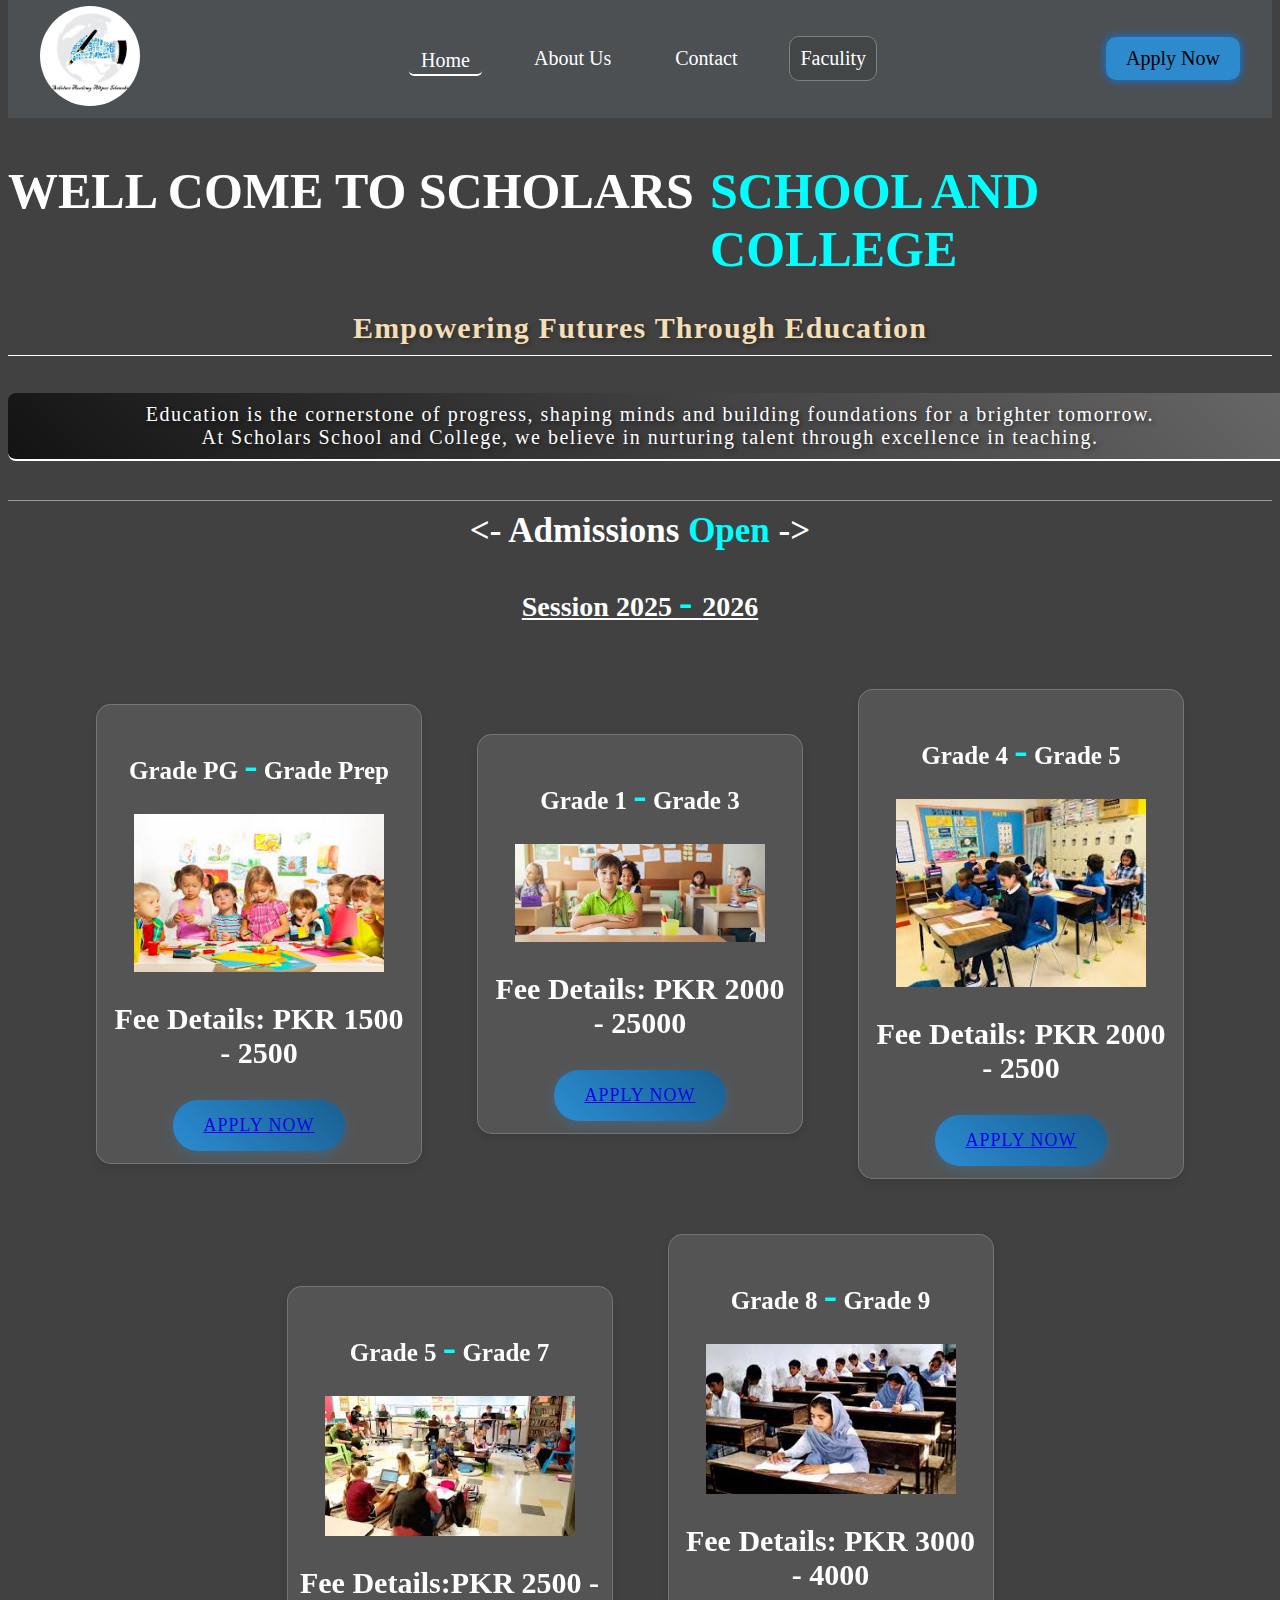
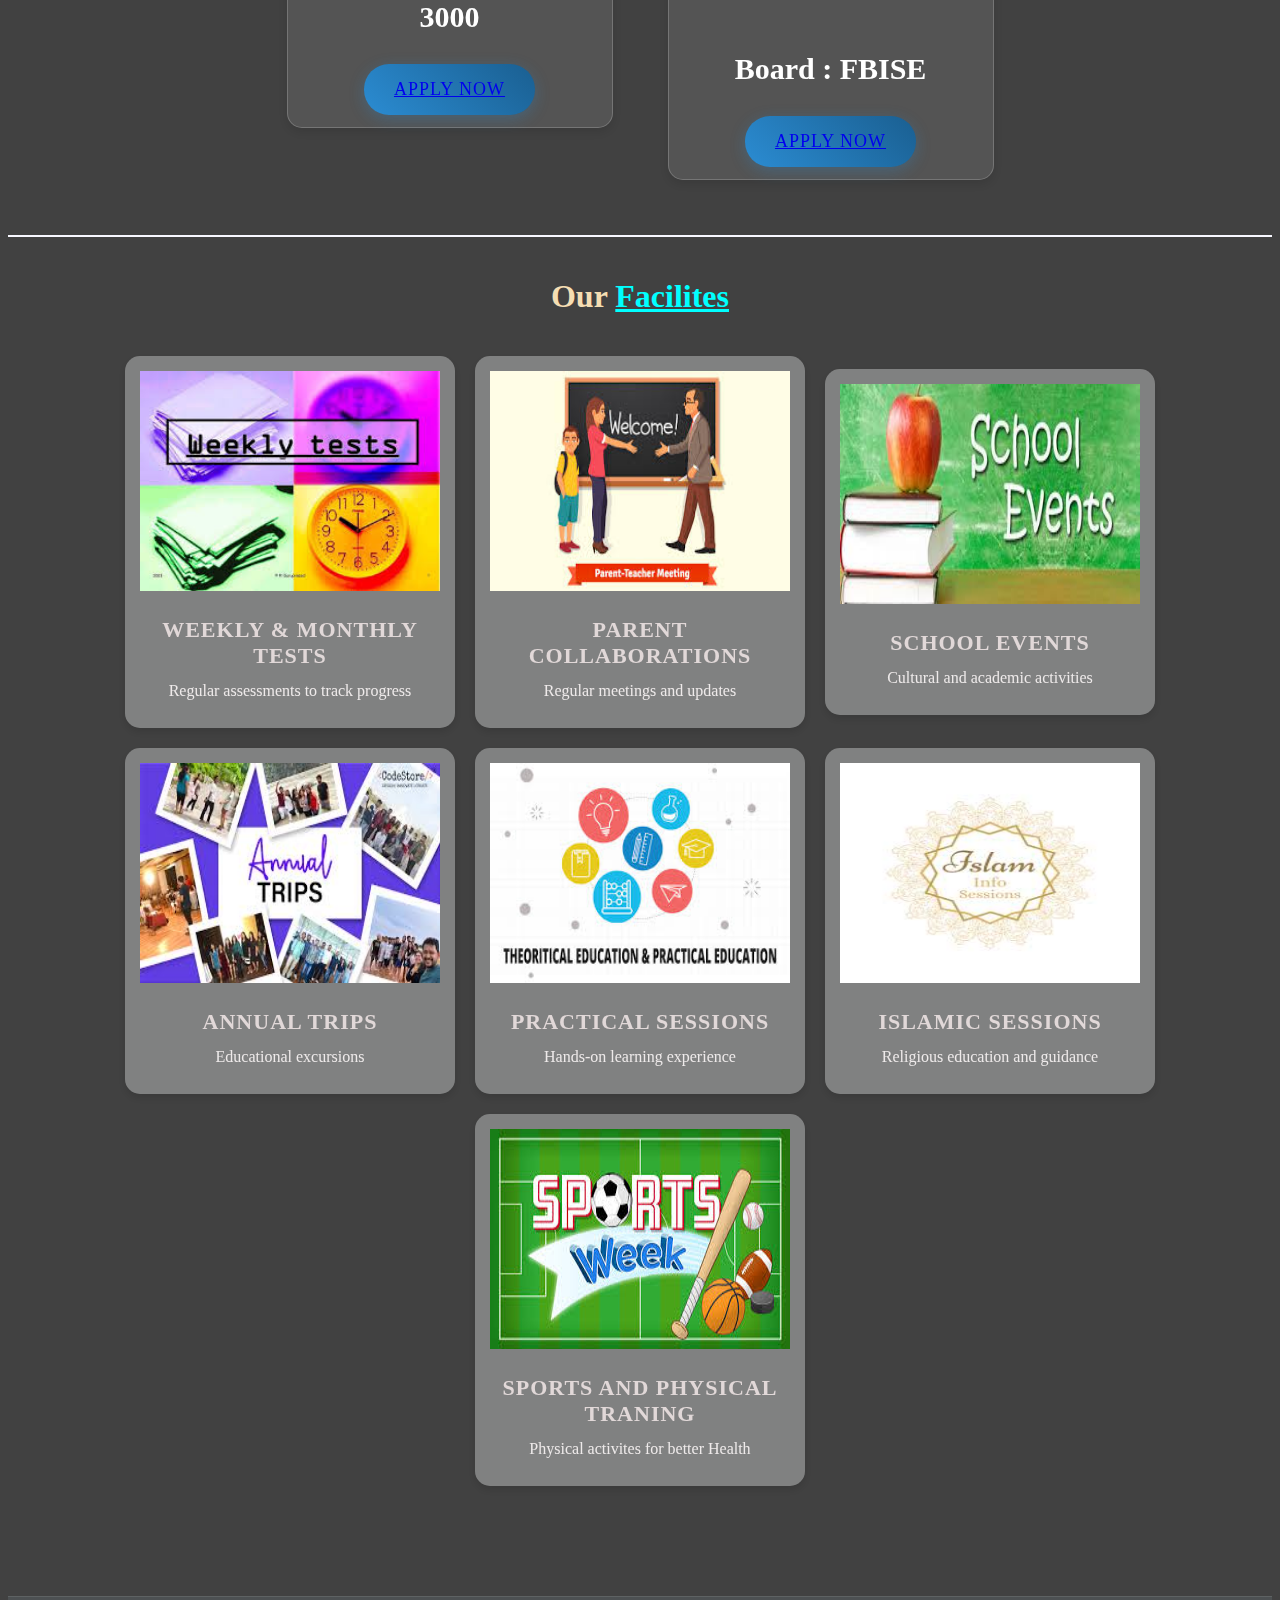
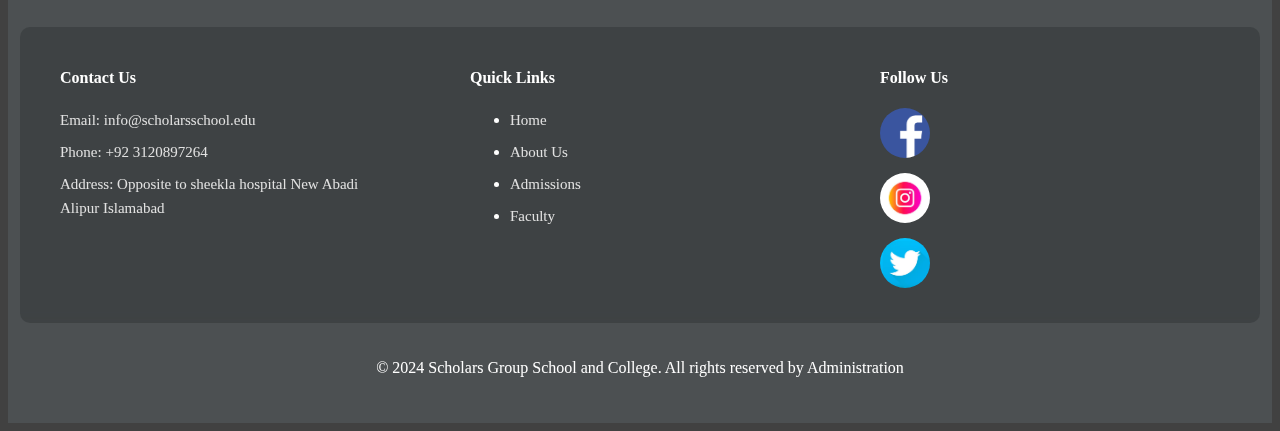
<file: index.html>
<!DOCTYPE html>
<html lang="en">
<head>
    <meta charset="UTF-8">
    <meta name="viewport" content="width=device-width, initial-scale=1.0">
    <title>Scholars School and College</title>
    <link rel="stylesheet" href="style.css">
</head>
<body>
    <nav class="navbar">
    <div class="nav-container">
        <div class="logo">
            <img src="logo.jpeg" alt="" class="logoimg">
        </div>
        <div class="navitems">
            <ul class="list">
                <li class="list-items" id="fist">Home</li>
                <li class="list-items"><a href="About.html">About Us</a></li>
                <li class="list-items" ><a  href="contects.html">Contact</a></li>
                <a href="faculity.html" class="modebtn" >Faculity</a>
            </ul>
        </div>
        <div class="drop">
            <button class="applybtn"><a href="https://wa.me/+923085449699">Apply Now</a></button>
        </div>
       </div>
       </nav>
    
       <div class="mainpage">
        <h1 class="mainhead">
            WELL COME TO SCHOLARS &nbsp;&nbsp;&nbsp; <span class="hsp">SCHOOL AND COLLEGE</span>
        </h1>
    
        <div class="maincontent">
        <div class="education-intro">
            <h2 class="emp">Empowering Futures Through Education</h2>
            <p class="edu">Education is the cornerstone of progress, shaping minds and building foundations for a brighter tomorrow.  <br> At Scholars School and College, we believe in nurturing talent through excellence in teaching.</p>
        </div>
        </div>
        <div class="admissionConatianer" id="admin"></div>
            <h1 class="adh"><- Admissions <span class="spnad">Open</span> -></h1>
            <h3 class="he3">Session 2025 <span class="ter"> - </span> 2026</h3>

            
            <div class="adminCards">
                <div class="card">
                    <h3  class="headd">Grade PG <span class="ter">-</span> Grade Prep</h3>
                    <img src="nurs.jpeg" alt="Prep - 2" class="card-imgg">
                    <p class="fee">Fee Details: PKR 1500 - 2500 </p>
                    <button class="apply"><a href="https://wa.me/+923085449699">Apply Now</a></button>
                </div>
                <div class="card">
                    <h3  class="headd" >Grade 1 <span class="ter">-</span> Grade 3</h3>
                    <img src="one.jpeg" alt="3 - 5" class="card-imgg">
                    <p class="fee">Fee Details: PKR 2000 - 25000</p>
                    <button class="apply"><a href="https://wa.me/+923085449699">Apply Now</a></button>
                </div>
                <div class="card">
                    <h3  class="headd">Grade 4 <span class="ter">-</span> Grade 5</h3>
                    <img src="fith.jpeg" alt="6 - 7" class="card-imgg">
                    <p class="fee">Fee Details: PKR 2000 - 2500</p>
                    <button class="apply"><a href="https://wa.me/+923085449699">Apply Now</a></button>
                </div>
                <div class="card">
                    <h3 class="headd">Grade 5 <span class="ter">-</span> Grade 7</h3>
                    <img src="deven.jpeg" alt="6 - 7" class="card-imgg">
                    <p class="fee">Fee Details:PKR  2500 - 3000</p>
                    <button class="apply"><a href="https://wa.me/+923085449699">Apply Now</a></button>
                </div>
                <div class="card">
                    <h3  class="headd">Grade 8 <span class="ter">-</span> Grade 9</h3>
                    <img src="nine.jpeg" alt="6 - 7" class="card-imgg">
                    <p class="fee">Fee Details: PKR 3000 - 4000</p>
                    <p class="fee">Board : FBISE</p>
                    <button class="apply"><a href="https://wa.me/+923085449699">Apply Now</a></button>
                </div>
                
                 </div>

<div class="facilite">

</div>
<div class="facilites-cards">
    <h1 class="fchead">Our <span class="fcspan">
        Facilites
    </span></h1>
    <div class="facilitiCrds">
        <div class="facCards">
            <img src="tests.jpeg" alt="Tests" class="fac-img">
            <h3 class="fac-title">Weekly & Monthly Tests</h3>
            <p class="fac-desc">Regular assessments to track progress</p>
        </div>
        <div class="facCards">
            <img src="parents.jpeg" alt="Parents" class="fac-img">
            <h3 class="fac-title">Parent Collaborations</h3>
            <p class="fac-desc">Regular meetings and updates</p>
        </div>
        <div class="facCards">
            <img src="events.jpeg" alt="Events" class="fac-img">
            <h3 class="fac-title">School Events</h3>
            <p class="fac-desc">Cultural and academic activities</p>
        </div>
        <div class="facCards">
            <img src="trips.jpeg" alt="Trips" class="fac-img">
            <h3 class="fac-title">Annual Trips</h3>
            <p class="fac-desc">Educational excursions</p>
        </div>
        <div class="facCards">
            <img src="prat.jpeg" alt="Practicals" class="fac-img">
            <h3 class="fac-title">Practical Sessions</h3>
            <p class="fac-desc">Hands-on learning experience</p>
        </div>
        <div class="facCards">
            <img src="islam.jpeg" alt="Islamic" class="fac-img">
            <h3 class="fac-title">Islamic Sessions</h3>
            <p class="fac-desc">Religious education and guidance</p>
        </div>
        <div class="facCards">
            <img src="spots.jpeg" alt="WhatsApp" class="fac-img">
            <h3 class="fac-title">Sports and Physical Traning</h3>
            <p class="fac-desc">Physical activites for better Health</p>
        </div>
    </div>
</div>
</div>

<footer class="footer">
    <div class="footer-content">
        <div class="footer-section">
            <h4>Contact Us</h4>
            <p>Email: info@scholarsschool.edu</p>
            <p>Phone: +92 3120897264</p>
            <p>Address: Opposite to sheekla hospital New Abadi Alipur Islamabad</p>
        </div>
        <div class="footer-section">
            <h4>Quick Links</h4>
            <ul>
                <li><a href="#">Home</a></li>
                <li><a href="About.html">About Us</a></li>
                <li><a href="index.html">Admissions</a></li>
                <li><a href="faculity.html">Faculty</a></li>
            </ul>
        </div>
        <div class="footer-section">
            <h4>Follow Us</h4>
            <div class="social-links">
                <a href="https://www.facebook.com/scholars.academy.isb/"><img src="fb.png" alt="Facebook"></a>
                <a href="https://www.facebook.com/scholars.academy.isb/"><img src="isntag.jpeg" alt="Instagram"></a>
                <a href="https://www.facebook.com/scholars.academy.isb/"><img src="twit.jpeg" alt="Twitter"></a>
            </div>
        </div>
    </div>
    <div class="footer-bottom">
        <p>&copy; 2024 Scholars Group School and College. All rights reserved by Administration</p>
    </div>
</footer>
</body>
</html>
</file>
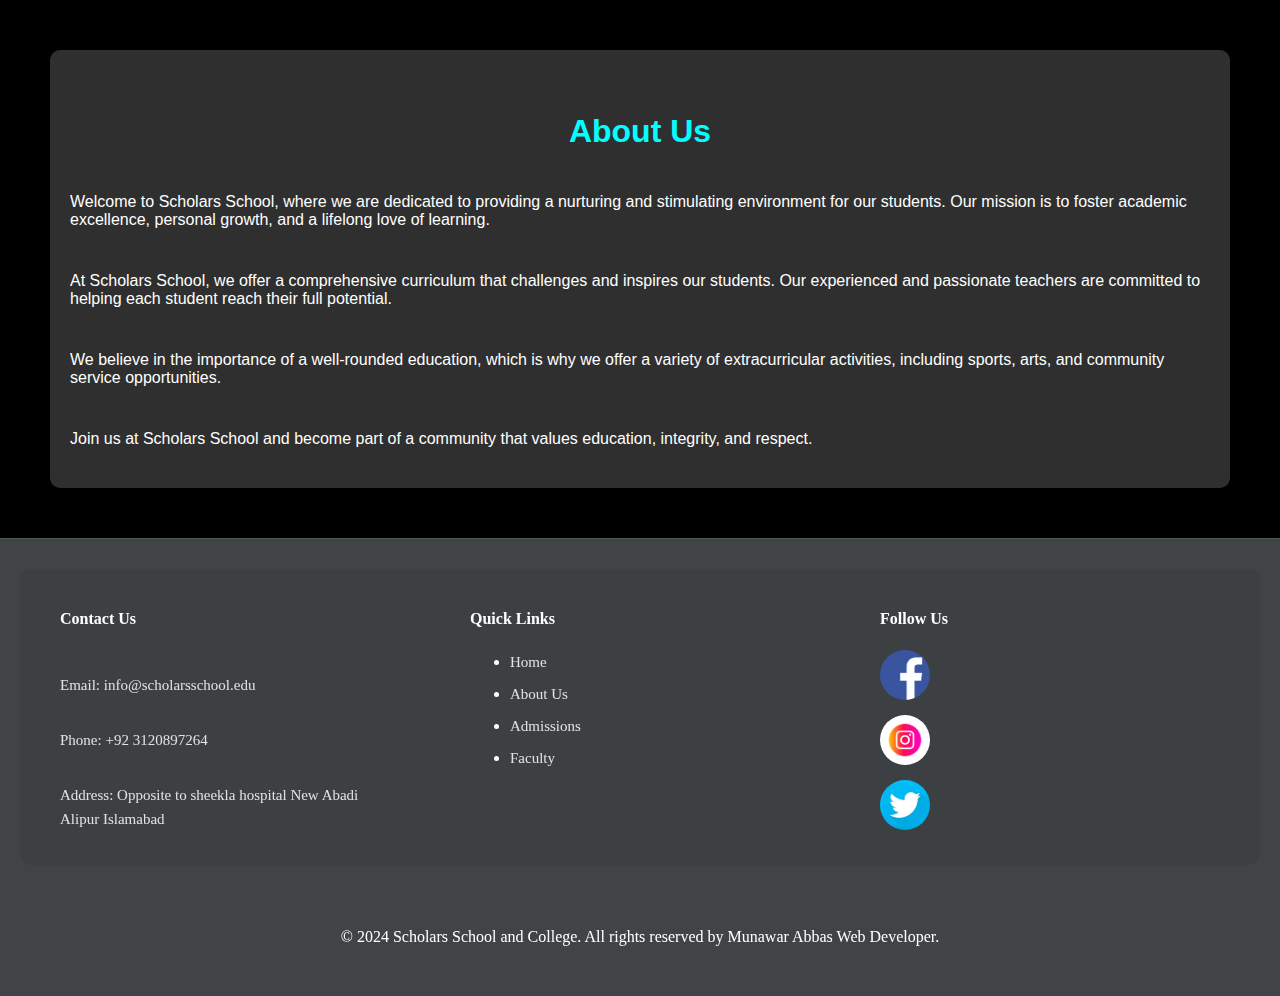
<file: About.html>
<!DOCTYPE html>
<html lang="en">
<head>
    <meta charset="UTF-8">
    <meta name="viewport" content="width=device-width, initial-scale=1.0">
    <title>About Us - Scholars School</title>
    <link rel="stylesheet" href="style.css">
    <style>
        body {
            margin: 0;
            padding: 0;
            font-family: Arial, sans-serif;
             background-color: black;
            background-size: cover;
            color: white;
        }
        .content {
            margin-top: 20px;
            background: rgba(93, 93, 93, 0.5);
            padding: 20px;
            margin: 50px;
            border-radius: 10px;
        }
        h1, p {
            margin: 0 0 20px 0;
            margin-top: 20px;
            padding-top: 23px;
        }
        .pp{
            text-align: center;
              color: aqua;
        }
    </style>
</head>
<body>
    <div class="content">
        <h1 class="pp">About Us</h1>
        <p>Welcome to Scholars School, where we are dedicated to providing a nurturing and stimulating environment for our students. Our mission is to foster academic excellence, personal growth, and a lifelong love of learning.</p>
        <p>At Scholars School, we offer a comprehensive curriculum that challenges and inspires our students. Our experienced and passionate teachers are committed to helping each student reach their full potential.</p>
        <p>We believe in the importance of a well-rounded education, which is why we offer a variety of extracurricular activities, including sports, arts, and community service opportunities.</p>
        <p>Join us at Scholars School and become part of a community that values education, integrity, and respect.</p>
    </div>

    <footer class="footer">
        <div class="footer-content">
            <div class="footer-section">
                <h4>Contact Us</h4>
                <p>Email: info@scholarsschool.edu</p>
                <p>Phone: +92 3120897264</p>
                <p>Address: Opposite to sheekla hospital New Abadi Alipur Islamabad</p>
            </div>
            <div class="footer-section">
                <h4>Quick Links</h4>
                <ul>
                    <li><a href="#">Home</a></li>
                    <li><a href="About.html">About Us</a></li>
                    <li><a href="index.html">Admissions</a></li>
                    <li><a href="faculity.html">Faculty</a></li>
                </ul>
            </div>
            <div class="footer-section">
                <h4>Follow Us</h4>
                <div class="social-links">
                    <a href="https://www.facebook.com/scholars.academy.isb/"><img src="fb.png" alt="Facebook"></a>
                    <a href="https://www.facebook.com/scholars.academy.isb/"><img src="isntag.jpeg" alt="Instagram"></a>
                    <a href="https://www.facebook.com/scholars.academy.isb/"><img src="twit.jpeg" alt="Twitter"></a>
                </div>
            </div>
        </div>
        <div class="footer-bottom">
            <p>&copy; 2024 Scholars School and College. All rights reserved by Munawar Abbas Web Developer.</p>
        </div>
    </footer>
</body>
</html>
</file>
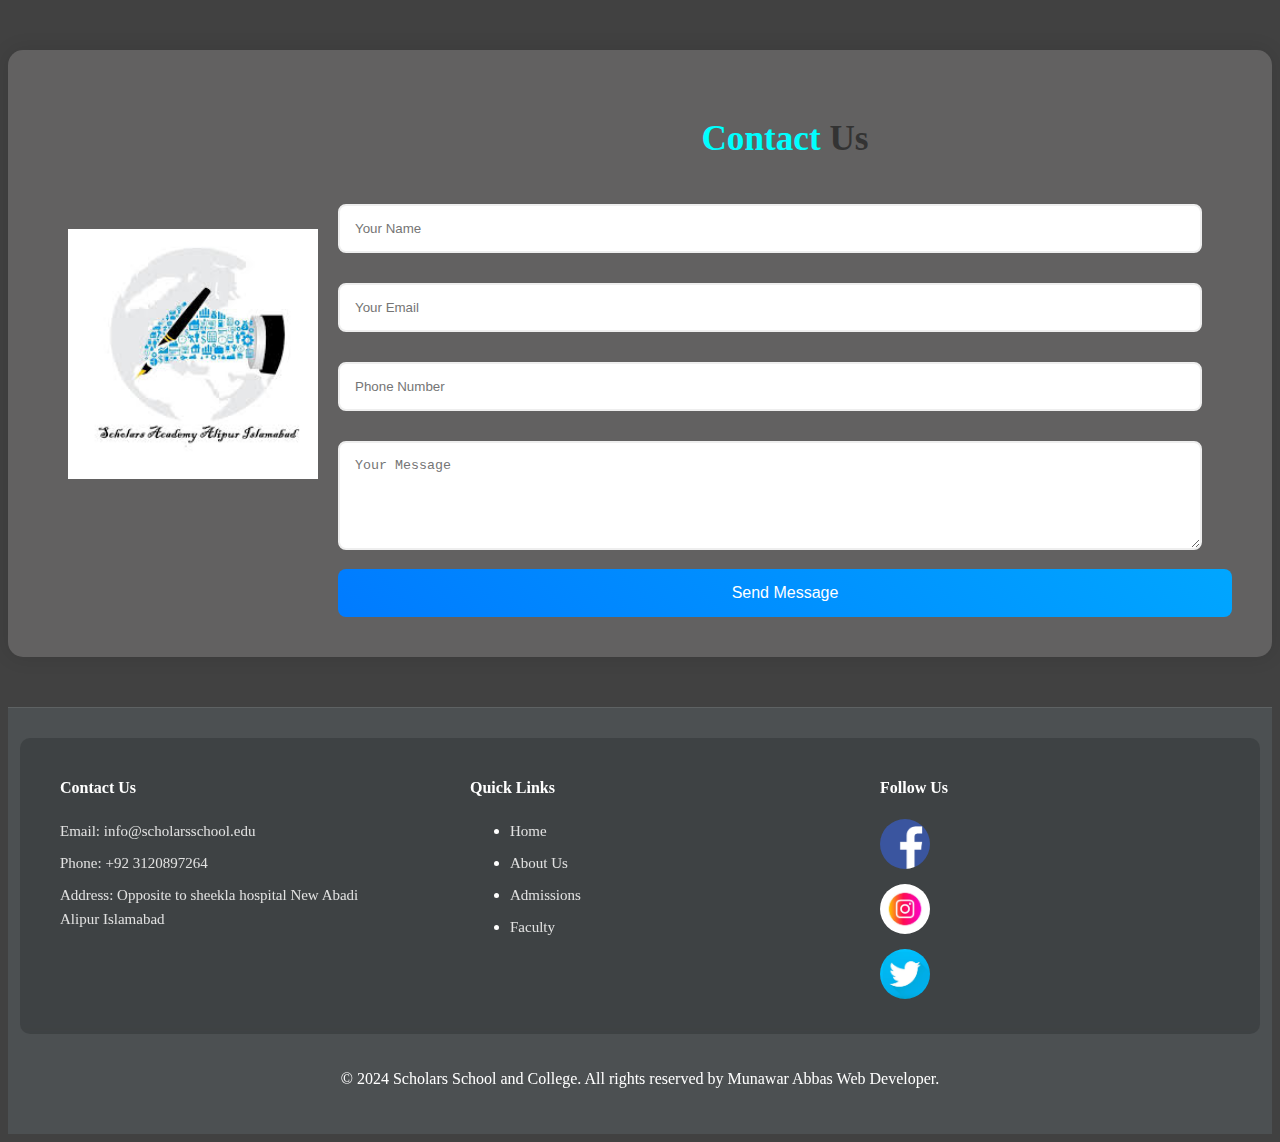
<file: contects.html>
<!DOCTYPE html>
<html lang="en">
<head>
    <meta charset="UTF-8">
    <meta name="viewport" content="width=device-width, initial-scale=1.0">
    <title>Contact US</title>
    <link rel="stylesheet" href="style.css">
</head>
<body>
<div class="contact">
    <div class="image-section">
        <img src="logo.jpeg" alt="Contact Us" style="border-radius: 20px">
      
    </div>
    <div class="form-section">
        <h2 class="hhh"><span class="tt">Contact</span> Us</h2>
        <form action="#" method="post">
            <input type="text" placeholder="Your Name" required>
            <input type="email" placeholder="Your Email" required>
            <input type="tel" placeholder="Phone Number">
            <textarea placeholder="Your Message" rows="5" required></textarea>
            <button type="submit">Send Message</button>
        </form>
    </div>
</div>
<style>
    .tt{
        color: aqua;
    }
    .hhh{
        text-align: center;
        font-family: Poppins;
    }
    .contact {
        display: flex;
        padding: 40px;
        max-width: 1200px;
        margin: 50px auto;
        background: #626161;
        box-shadow: 0 0 20px rgba(0,0,0,0.1);
        border-radius: 15px;
    }
    .image-section{
        display: flex;
        justify-content: center;
        align-items: center;
    }
    .image-section > img{
        width: 250px;
        height: 250px;
        padding: 20px;
    }
    .form-section h2 {
        color: #333;
        margin-bottom: 30px;
        font-size: 2.2em;
    }
    .form-section input, .form-section textarea {
        width: calc(100% - 30px); /* Adjusted to account for padding */
        margin: 15px 0;
        padding: 15px;
        border: 2px solid #eee;
        border-radius: 8px;
        transition: border-color 0.3s ease;
        box-sizing: border-box; /* Added to include padding in width calculation */
    }
    .form-section input:focus, .form-section textarea:focus {
        border-color: #007bff;
        outline: none;
    }
    button {
        width: 100%;
        background: linear-gradient(45deg, #007bff, #00a6ff);
        color: white;
        padding: 15px 30px;
        border: none;
        border-radius: 8px;
        font-size: 16px;
        cursor: pointer;
        transition: transform 0.2s ease;
    }
    button:hover {
        transform: translateY(-2px);
        box-shadow: 0 5px 15px rgba(0,123,255,0.3);
    }

    /* Media Queries */
    @media screen and (max-width: 768px) {
        .contact {
            flex-direction: column;
            padding: 20px;
            margin: 20px;
        }
        .image-section > img {
            width: 200px;
            height: 200px;
        }
        .form-section h2 {
            font-size: 1.8em;
        }
    }

    @media screen and (max-width: 480px) {
        .contact {
            padding: 15px;
            margin: 10px;
        }
        .image-section > img {
            width: 150px;
            height: 150px;
            padding: 10px;
        }
        .form-section h2 {
            font-size: 1.5em;
        }
        .form-section input, .form-section textarea {
            padding: 10px;
            margin: 10px 0;
        }
        button {
            padding: 12px 20px;
            font-size: 14px;
        }
    }
</style>
<footer class="footer">
    <div class="footer-content">
        <div class="footer-section">
            <h4>Contact Us</h4>
            <p>Email: info@scholarsschool.edu</p>
            <p>Phone: +92 3120897264</p>
            <p>Address: Opposite to sheekla hospital New Abadi Alipur Islamabad</p>
        </div>
        <div class="footer-section">
            <h4>Quick Links</h4>
            <ul>
                <li><a href="#">Home</a></li>
                <li><a href="About.html">About Us</a></li>
                <li><a href="index.html">Admissions</a></li>
                <li><a href="faculity.html">Faculty</a></li>
            </ul>
        </div>
        <div class="footer-section">
            <h4>Follow Us</h4>
            <div class="social-links">
                <a href="https://www.facebook.com/scholars.academy.isb/"><img src="fb.png" alt="Facebook"></a>
                <a href="https://www.facebook.com/scholars.academy.isb/"><img src="isntag.jpeg" alt="Instagram"></a>
                <a href="https://www.facebook.com/scholars.academy.isb/"><img src="twit.jpeg" alt="Twitter"></a>
            </div>
        </div>
    </div>
    <div class="footer-bottom">
        <p>&copy; 2024 Scholars School and College. All rights reserved by Munawar Abbas Web Developer.</p>
    </div>
</footer>
</body>
</html>
</file>
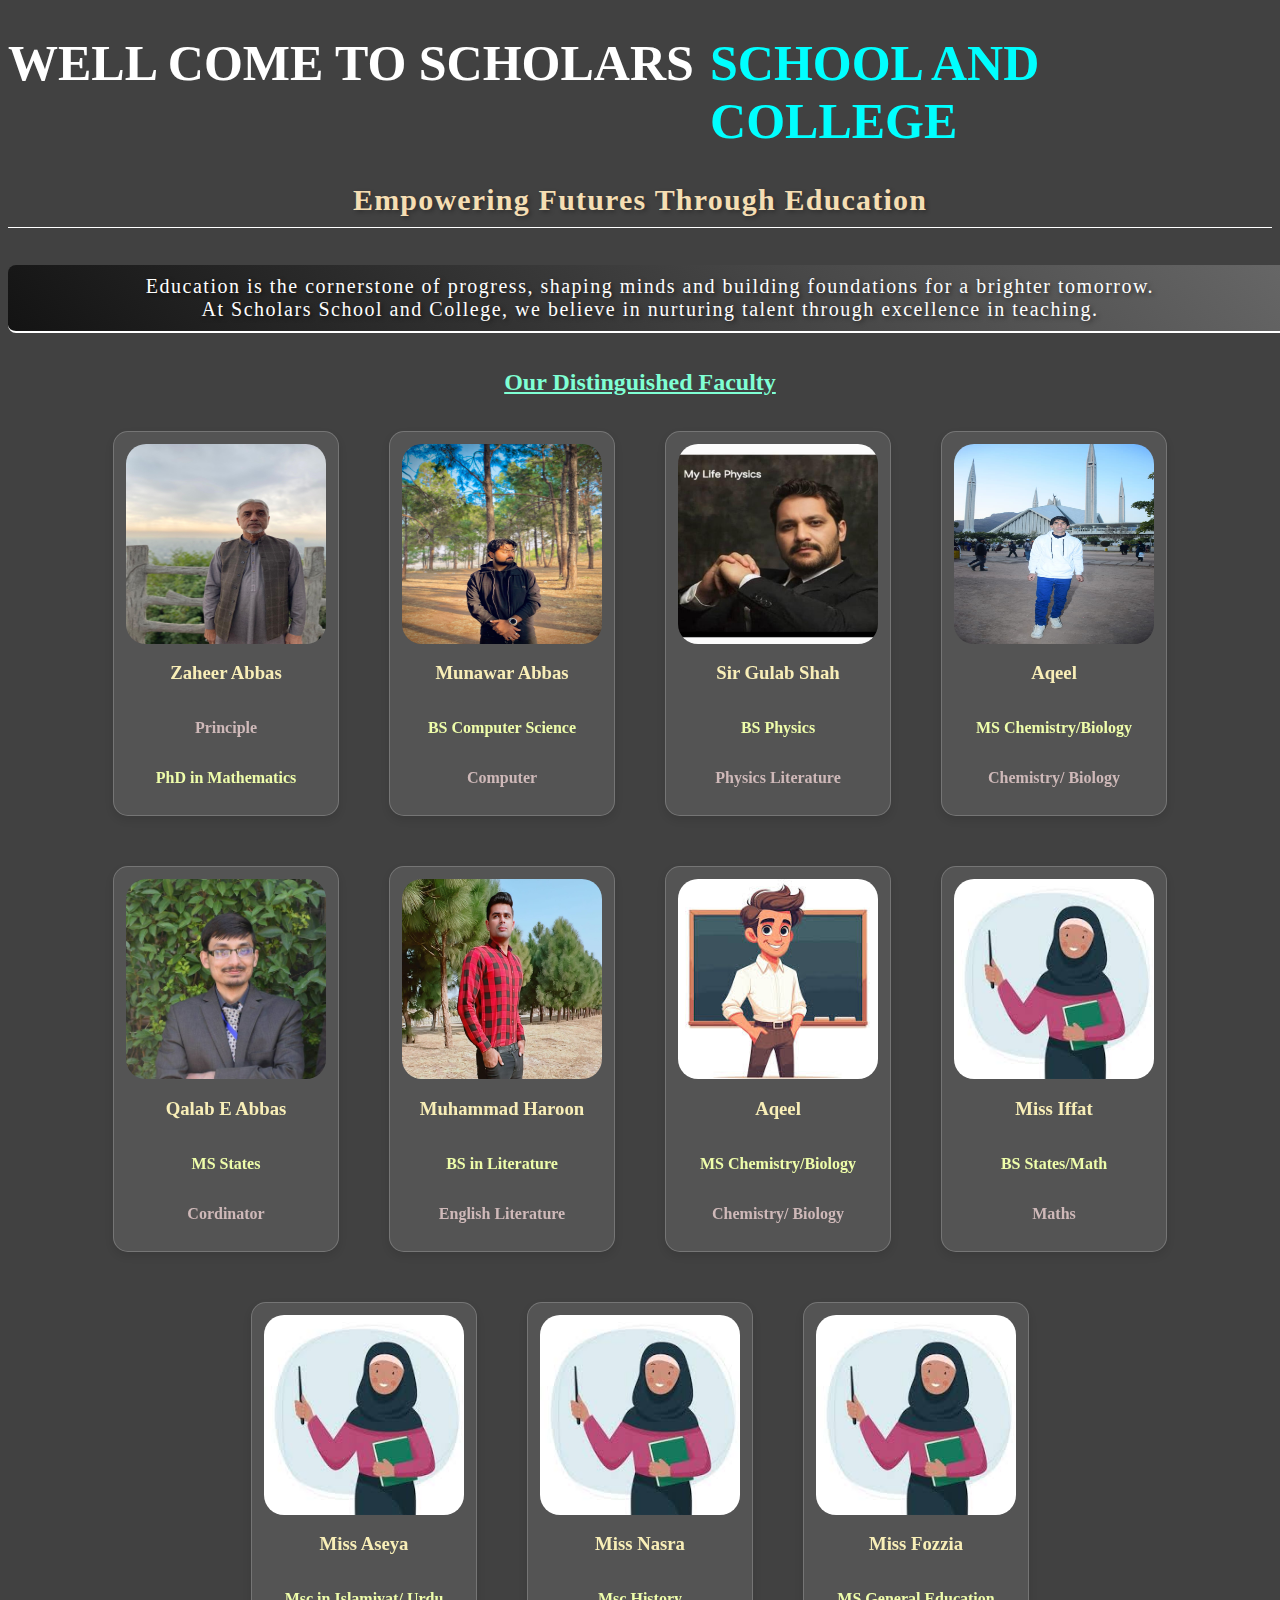
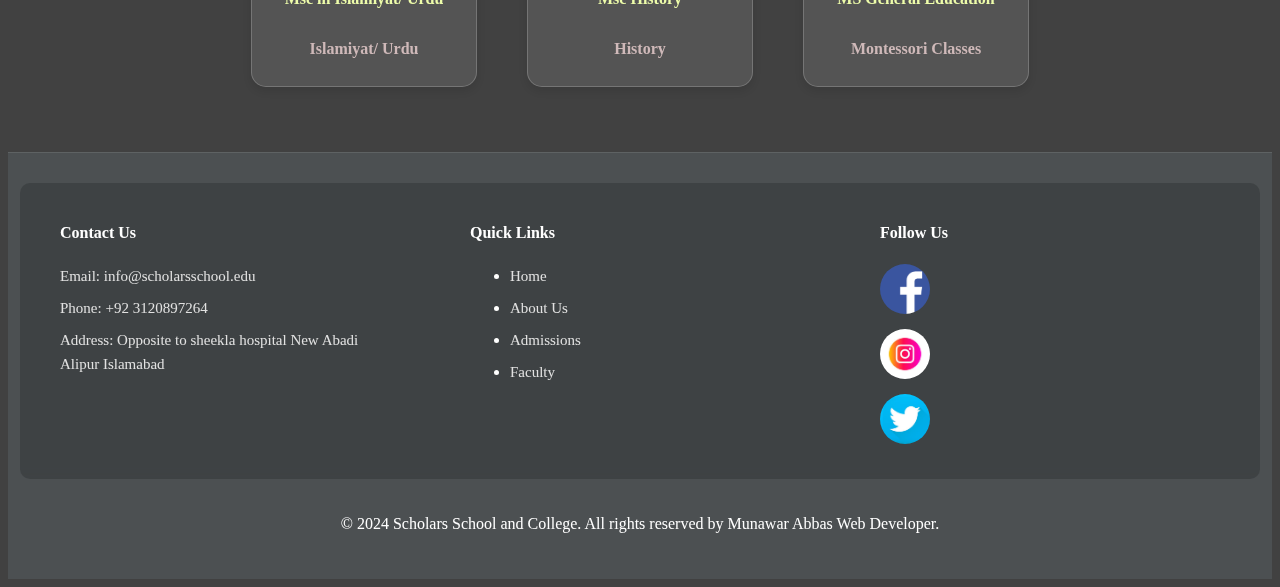
<file: faculity.html>
<!DOCTYPE html>
<html lang="en">
<head>
    <meta charset="UTF-8">
    <meta name="viewport" content="width=device-width, initial-scale=1.0">
    <title>Faculity</title>
    <link rel="stylesheet" href="style.css">
</head>
<body>
    <div class="mainpage">
        <h1 class="mainhead">
            WELL COME TO SCHOLARS &nbsp;&nbsp;&nbsp; <span class="hsp">SCHOOL AND COLLEGE</span>
        </h1>
    
        <div class="maincontent">
        <div class="education-intro">
            <h2 class="emp">Empowering Futures Through Education</h2>
            <p class="edu">Education is the cornerstone of progress, shaping minds and building foundations for a brighter tomorrow.  <br> At Scholars School and College, we believe in nurturing talent through excellence in teaching.</p>
        </div>
    
        <h2 class="facility-heading">Our Distinguished Faculty</h2>
    
        <div class="faculty-cards">
            <div class="card">
                <img src="zaheersb.jpg" alt="Teacher" class="faculty-img">
                <h3 class="faculty-name">Zaheer Abbas </h3>
                <p class="subject">Principle</p>
                <p class="qualification">PhD in Mathematics</p>
            </div>
    
            <div class="card">
                <img src="munawar.jpg" alt="Teacher" class="faculty-img">
                <h3 class="faculty-name">Munawar Abbas</h3>
                <p class="qualification">BS Computer Science </p>
                <p class="subject">Computer</p>
            </div>
            <div class="card">
                <img src="gulabbb.jpg" alt="Teacher" class="faculty-img">
                <h3 class="faculty-name">Sir Gulab Shah</h3>
                <p class="qualification">BS Physics</p>
                <p class="subject">Physics Literature</p>
            </div>
    
            <div class="card">
                <img src="aq.jpg" alt="Teacher" class="faculty-img">
                <h3 class="faculty-name">Aqeel </h3>
                <p class="qualification">MS Chemistry/Biology</p>
                <p class="subject">Chemistry/ Biology</p>
            </div>
    
            <div class="card">
                <img src="qlab.jpg" alt="Teacher" class="faculty-img">
                <h3 class="faculty-name">Qalab E Abbas </h3>
                <p class="qualification">MS States</p>
                <p class="subject">Cordinator</p>
            </div>
            <div class="card">
                <img src="harooooon.jpg" alt="Teacher" class="faculty-img">
                <h3 class="faculty-name">Muhammad Haroon</h3>
                <p class="qualification">BS in Literature</p>
                <p class="subject">English Literature</p>
            </div>
    
            <div class="card">
                <img src="aqeel.jpeg" alt="Teacher" class="faculty-img">
                <h3 class="faculty-name">Aqeel </h3>
                <p class="qualification">MS Chemistry/Biology</p>
                <p class="subject">Chemistry/ Biology</p>
            </div>
    
           
    
            <div class="card">
                <img src="femTea.jpeg" alt="Teacher" class="faculty-img">
                <h3 class="faculty-name">Miss Iffat</h3>
                <p class="qualification">BS States/Math</p>
                <p class="subject">Maths</p>
            </div>
    
            <div class="card">
                <img src="femTea.jpeg" alt="Teacher" class="faculty-img">
                <h3 class="faculty-name">Miss Aseya</h3>
                <p class="qualification">Msc in Islamiyat/ Urdu</p>
                <p class="subject">Islamiyat/ Urdu</p>
            </div>
    
           
    
            <div class="card">
                <img src="femTea.jpeg" alt="Teacher" class="faculty-img">
                <h3 class="faculty-name">Miss Nasra</h3>
                <p class="qualification">Msc History</p>
                <p class="subject">History</p>
            </div>
    
            <div class="card">
                <img src="femTea.jpeg" alt="Teacher" class="faculty-img">
                <h3 class="faculty-name">Miss Fozzia</h3>
                <p class="qualification">MS General Education</p>
                <p class="subject">Montessori Classes</p>
            </div>
        </div>
            </div>
    
    </div>
    <footer class="footer">
        <div class="footer-content">
            <div class="footer-section">
                <h4>Contact Us</h4>
                <p>Email: info@scholarsschool.edu</p>
                <p>Phone: +92 3120897264</p>
                <p>Address: Opposite to sheekla hospital New Abadi Alipur Islamabad</p>
            </div>
            <div class="footer-section">
                <h4>Quick Links</h4>
                <ul>
                    <li><a href="#">Home</a></li>
                    <li><a href="About.html">About Us</a></li>
                    <li><a href="index.html">Admissions</a></li>
                    <li><a href="faculity.html">Faculty</a></li>
                </ul>
            </div>
            <div class="footer-section">
                <h4>Follow Us</h4>
                <div class="social-links">
                    <a href="https://www.facebook.com/scholars.academy.isb/"><img src="fb.png" alt="Facebook"></a>
                    <a href="https://www.facebook.com/scholars.academy.isb/"><img src="isntag.jpeg" alt="Instagram"></a>
                    <a href="https://www.facebook.com/scholars.academy.isb/"><img src="twit.jpeg" alt="Twitter"></a>
                </div>
            </div>
        </div>
        <div class="footer-bottom">
            <p>&copy; 2024 Scholars School and College. All rights reserved by Munawar Abbas Web Developer.</p>
        </div>
    </footer>
</body>
</html>
</file>
<file: style.css>
body {
    overflow-x: hidden;
    background-color: rgba(0, 0, 0, 0.744);
}
a:hover{
    text-decoration: none;
    color: inherit;
    
}

.navbar{
    transform: translateY(-10px);
    border: none;
    width: 100%;
    margin: 0;
    padding: 0;
    left: 0;
    right: 0;
    
    background-color: rgba(79, 83, 86, 0.817);
   
}
.nav-container{
    display: flex;
    justify-content: space-between;
    align-items: center;
    
}
.logoimg{
    height: 70%;
    width: 100px;
    border-radius: 50px;
    cursor: pointer;
}
.dropdownimg{
    height: 50px;
    width: 50px;
    border-radius: 20px;
    cursor: pointer;
}
.list{
    display: flex;
    list-style: none;
    justify-content: space-between;
    gap: 40px;
    color: white;
    align-items: center;
    font-family: Poppins;
    font-size: 20px;
    font-weight: 500;
}
#fist{
    text-decoration: none;
    border-bottom: 2px solid currentColor;
    padding-bottom: 2px;
    transition: border-color 0.3s ease;
}
.modebtn{
    border: 1px solid gray;
    padding: 10px;
    border-radius: 10px;
    background-color: rgba(43, 43, 43, 0.273);
    color: white;
    cursor: pointer;
}
.list-items{
    padding: 8px 12px;
    border-radius: 5px;
    transition: all 0.3s ease;
    cursor: pointer;
}
.applybtn > a{
    text-decoration: none;
    color: black;
}
.headd > a{
    text-decoration: none;
    color: white;
}
.list-items:hover {
    background-color: rgb(39, 37, 37);
    transform: translateY(-2px);
    box-shadow: 0 2px 4px rgba(0, 0, 0, 0.2);
}
.mainhead{
    display: flex;
    justify-content: center;
    align-items: center;
    font-family: Poppins;
    font-size: 50px;
    font-weight: 600;
    color: white;
}

.hsp{
    color: aqua;
}
.applybtn{
    padding: 10px 20px;
    border-radius: 10px;
    background-color: #2b8cd2f7;
    color: white;
    font-size: 20px;
    font-weight: 500;
    border:none;
    cursor: pointer;
    font-family: Poppins;
    box-shadow: 0 0 0px #007bff, 0 0 10px #007bff;
    transition: all 0.3s ease;
}
.applybtn:hover{
     
        animation: pulseGlow 2s infinite;
    

    
    background-color: #4d9cf0;
    transform: scale(1.05); 
}
.emp{
    color:wheat;
    text-align: center;
    text-shadow: 2px 2px 4px rgba(0, 0, 0, 0.3);
    letter-spacing: 1.2px;
    font-size: 30px;
    font-family: Poppins;
    border-bottom: 1px solid white;
    padding-bottom: 10px;
}
.edu {
    color: rgb(254, 254, 254);
    text-align: center;
    text-shadow: 2px 2px 4px rgba(0, 0, 0, 0.5);
    letter-spacing: 1.5px;
    font-size: 20px;
    font-family: Poppins;
    border-bottom: 2px solid white;
    padding: 10px;
    margin: 12px 0;
    background: linear-gradient(45deg, rgba(0, 0, 0, 0.706), rgba(255,255,255,0.2));
    border-radius: 8px;
    white-space: nowrap;
    overflow: hidden;
    animation: slideLeftRight 20s linear infinite;
    width: 100%;
    display: inline-block;
}
.facility-heading{
    text-align: center;
    color: aquamarine;
    font-family: Poppins;
    text-decoration: underline;
}
.faculty-cards{
    display: flex;
    justify-content: center;
    align-items: center;
    gap: 20px;
    flex-wrap: wrap;
  
}
.card {
    background: rgba(255, 255, 255, 0.1);
    backdrop-filter: blur(10px);
    border-radius: 15px;
    padding: 12px;
    margin: 15px;
    box-shadow: 0 4px 8px rgba(0, 0, 0, 0.1);
    border: 1px solid rgba(255, 255, 255, 0.2);
    color: white;
    max-width: 300px;
    display: flex;
    flex-direction: column;
    align-items: center;
    text-align: center;
    transition: all 0.3s ease;
    transform: translateY(0);
}

.card:hover {
    transform: translateY(-10px);
    background: rgba(255, 255, 255, 0.2);
    box-shadow: 0 8px 32px rgba(31, 38, 135, 0.37);
    border: 1px solid rgba(255, 255, 255, 0.3);
}
.faculty-name{
    color: #faf0b8fd;
    font-family: Poppins;
}
.qualification{
    font-weight: normal;
    color: #eefdaa;
    font-family: Poppins;
    font-weight: bold;
}
.subject{
    color: #cfb9b9;
    font-family: Poppins;
    font-weight: bold;
}
/* Removed duplicate .card:hover */


.faculty-img{
    height: 200px;
    width: 200px;
    border-radius: 10%;
    cursor: pointer;
}
.adh{
    text-align: center;
    font-size: 35px;
    color: white;
    font-family: Poppins;
    padding-top: 10px;
    border-top: 1px solid rgb(151, 153, 148);
}
.spnad{
    color: aqua;
}
.he3{
    text-align: center;
    font-size: 28px;
    color: white;
    text-decoration: underline;
}
.ter{
    color: aqua;
    font-size: 40px;
}
.adminCards {
    display: flex;
    justify-content: center;
    align-items: center;
    gap: 25px;
    flex-wrap: wrap;
    padding: 20px;
    margin: 20px auto;
    max-width: 1200px;
    cursor: pointer;
    border-radius: 15px;
    backdrop-filter: blur(10px);
 
}
.apply {
    padding: 15px 30px;
    font-size: 18px;
    font-family: Poppins;
    background: linear-gradient(45deg, #2b8cd2, #1a5f91);
    color: white;
    border: none;
    border-radius: 25px;
    cursor: pointer;
    transition: all 0.3s ease;
    box-shadow: 0 4px 15px rgba(43, 140, 210, 0.3);
    text-transform: uppercase;
    letter-spacing: 1px;
    position: relative;
    overflow: hidden;
}

.apply:hover {
    transform: translateY(-3px);
    box-shadow: 0 6px 20px rgba(43, 140, 210, 0.5);
    background: linear-gradient(45deg, #3498db, #2980b9);
}

.apply:active {
    transform: translateY(1px);
    box-shadow: 0 2px 10px rgba(43, 140, 210, 0.3);
}
.fee {
    text-align: center;
    color: #ffffff;
    font-family: Poppins;
    font-size: 30px;
    font-weight: 600;
    
}
.card-imgg{
    width: 250px;
    height: 250%;
}
.headd{
    font-size: 25px;
    font-family: Poppins;
}
.facilites-cards{
    border-top: 2px solid ghostwhite;
    padding: 20px;
}
.fchead{
    text-align: center;
    color:wheat;
    font-family: Poppins;
}
.fcspan{
    color: aqua;
    text-decoration: underline;
}
.fac-img{
    width: 100%;
    height: 220px;
}
.facilitiCrds{
    display: flex;
    justify-content: center;
    align-items: center;
    gap: 20px;
    flex-wrap: wrap;
    padding: 20px;
    margin: 20px auto;
    max-width: 1200px;
}

.facilitiCrds .facCards {
    background: rgba(141, 143, 143, 0.834);
    backdrop-filter: blur(10px);
    border-radius: 15px;
    padding: 15px;
    width: 300px;
    transition: transform 0.3s ease, box-shadow 0.3s ease;
    box-shadow: 0 4px 6px rgba(0, 0, 0, 0.1);
}

.facilitiCrds .facCards:hover {
    transform: translateY(-5px);
    cursor: pointer;
    background: rgba(104, 113, 113, 0.834);
    box-shadow: 0 8px 15px rgba(0, 0, 0, 0.2);
}
.fac-title {
    color: #e1d8d8;
    font-family: Poppins;
    font-size: 22px;
    font-weight: 600;
    margin-bottom: 10px;
    text-align: center;
    text-transform: uppercase;
    letter-spacing: 1px;
}

.fac-desc {
    color: #eeeaea;
    font-family: Poppins;
    font-size: 16px;
    line-height: 1.5;
    text-align: center;
    margin: 10px 0;
    padding: 0 15px;
}
.footer {
    background: rgba(79, 83, 86, 0.817);
    padding: 30px 0;
    margin-top: 50px;
    backdrop-filter: blur(10px);
    border-top: 1px solid rgba(255, 255, 255, 0.1);
    color: white;
    font-family: Poppins;
    text-align: center;
    display: flex;
    flex-direction: column;
    align-items: center;
    gap: 20px;
}
.footer-content {
    display: flex;
    justify-content: space-around;
    align-items: flex-start;
    flex-wrap: wrap;
    width: 100%;
    max-width: 1200px;
    padding: 20px;
    gap: 30px;
    color: #ffffff;
    font-family: Poppins;
    text-align: left;
    background: rgba(0, 0, 0, 0.2);
    border-radius: 10px;
    backdrop-filter: blur(5px);
}

@media (max-width: 768px) {
    .footer-content {
        flex-direction: column;
        align-items: center;
        text-align: center;
        gap: 20px;
    }
}
.footer-section {
    margin: 0 20px;
    flex: 1;
    min-width: 250px;
}

.footer-section h3 {
    color: #4d9cf0;
    font-size: 20px;
    margin-bottom: 15px;
    font-weight: 600;
    text-transform: uppercase;
    border-bottom: 2px solid #4d9cf0;
    padding-bottom: 5px;
}

.footer-section p, .footer-section a {
    color: #e1e1e1;
    line-height: 1.6;
    margin: 8px 0;
    font-size: 15px;
    text-decoration: none;
    display: block;
    transition: color 0.3s ease;
}

.footer-section a:hover {
    color: #00cce7;
    transform: translateX(5px);
}
.social-links > a > img{
    width: 50px;
    border-radius: 50px;
}

@keyframes slideLeftRight {
    0% { transform: translateX(100%); }
    100% { transform: translateX(-100%); }
}

@media only screen and (max-width: 768px) {
    .edu {
        font-size: 16px;
        padding: 8px;
        letter-spacing: 1.2px;
        animation: slideLeftRight 15s linear infinite;
        width: 200%;
        margin-left: -50%;
    }
}

@media only screen and (max-width: 580px) {
    .edu {
        font-size: 14px;
        padding: 6px;
        letter-spacing: 1px;
        animation: slideLeftRight 12s linear infinite;
        width: 300%;
        margin-left: -100%;
        overflow:hidden;
        display: none;
    }
}


@keyframes pulseGlow {
    0% {
        box-shadow: 0 0 5px #007bff, 0 0 10px #007bff;
    }
    50% {
        box-shadow: 0 0 20px #007bff, 0 0 30px #007bff;
    }
    100% {
        box-shadow: 0 0 5px #007bff, 0 0 10px #007bff;
    }
}
@media only screen and (max-width: 768px) {
    .mainhead {
        font-size: 30px;
        text-align: center;
        padding: 0 1rem;
    }
}

@media only screen and (max-width: 480px) {
    .mainhead {
        font-size: 24px;
        flex-direction: column;
    }
}
/* Dark mode styles */
body.dark-mode {
    background-color: #1a1a1a;
    color: #ffffff;
}

body.dark-mode .navbar {
    background-color: #2d2d2d;
}

/* Light mode styles */
body.light-mode {
    background-color: #ffffff;
    color: #000000;
}

body.light-mode .navbar {
    background-color: aliceblue;
}

/* Button and link styles */
.modebtn:hover {
    background-color: rgba(43, 43, 43, 0.856);
    transform: scale(1.05);
    transition: all 0.3s ease;
}

.list a {
    text-decoration: none;
    color: inherit;
    transition: color 0.3s ease;
}

.list a:hover {
    color: #007bff;
}

@media only screen and (max-width: 868px) {
    .nav-container {
        flex-direction: column;
        gap: 1rem;
        padding: 1rem;
    }
    .list {
        flex-direction: column;
        padding: 0;
        gap: 20px;
        width: 100%;
        text-align: center;
    }
}

@media only screen and (min-width: 769px) {
    .nav-container {
        flex-direction: row;
        padding: 0.5rem 2rem;
    }
}
</file>
